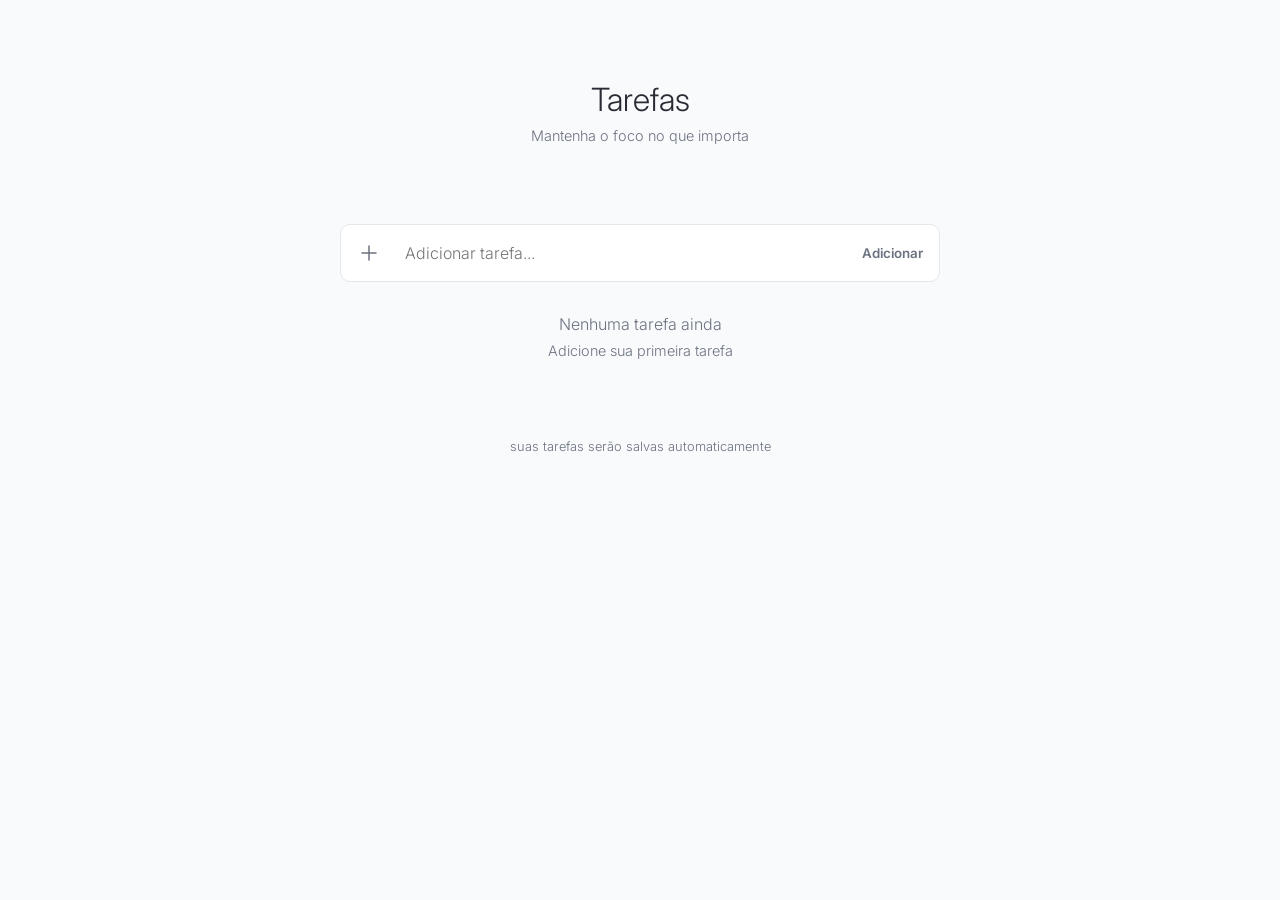
<file: index.html>
<!DOCTYPE html>
<html lang="pt-BR">
<head>
    <meta charset="UTF-8">
    <meta name="viewport" content="width=device-width, initial-scale=1.0">
    <link rel="stylesheet" href="/styles/style.css">
    <title>ToDo</title>
</head>
<body>
    <div class="titleDiv">
        <h1 class="titulo-principal">Tarefas</h1>
        <p class="subtitulo">Mantenha o foco no que importa</p>
    </div>

    <div class="main-div">
        <div class="inputDiv">
            <img src="/assets/plus (2).svg" alt="">
            <input type="text" name="" id="input-tarefa" placeholder="Adicionar tarefa..." class="input-texto">
            <button id = 'botao-adicionar' class="botao_add" type="button">
                Adicionar
            </button>
        </div>
        <div class="lista-tarefas-div">
            <ul class="lista-tarefas">
                
            </ul>
        </div>
    </div>

    <div class="tarefasVazias">
        <p class="nenhuma-tarefa">Nenhuma tarefa ainda</p>
        <p class="subtitulo">Adicione sua primeira tarefa</p>
    </div>

    <p class="subtitulo footer">suas tarefas serão salvas automaticamente</p>

    <script src="/script.js"></script>
</body>
</html>
</file>
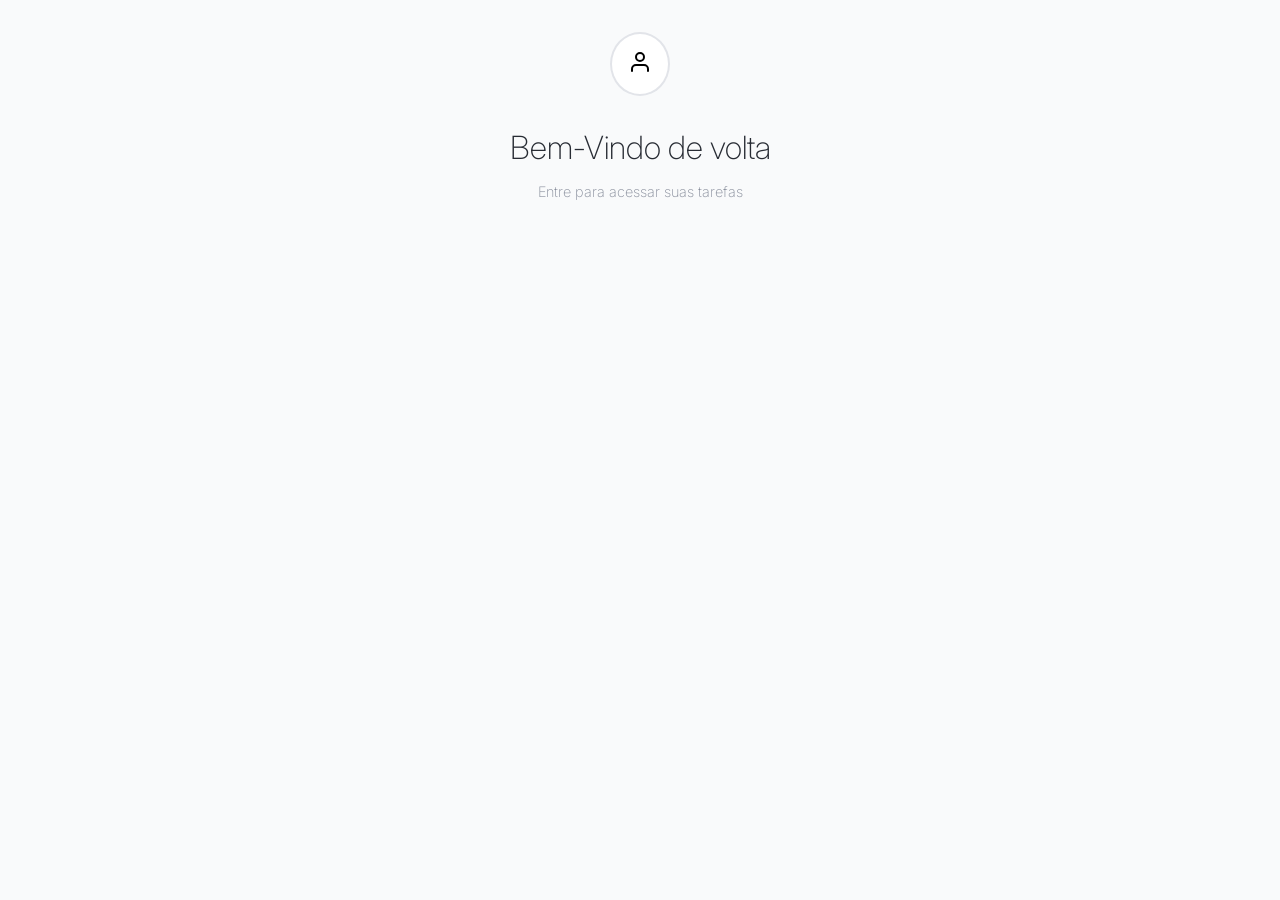
<file: htmls/LoginPage.html>
<!DOCTYPE html>
<html lang="pt-BR">
<head>
    <meta charset="UTF-8">
    <meta name="viewport" content="width=device-width, initial-scale=1.0">
    <link rel="stylesheet" href="/styles/loginStyle.css">
    <title>Pagina de Login</title>
</head>
<body>
    <div class="icon-div"><img src="/assets/user (1).svg" alt=""></div>
    <div class="title-box">
        <h1>Bem-Vindo de volta</h1>
        <p>Entre para acessar suas tarefas</p>
    </div>
</body>
</html>
</file>
<file: styles/style.css>
@import url('https://fonts.googleapis.com/css2?family=Inter:ital,opsz,wght@0,14..32,100..900;1,14..32,100..900&display=swap');

*{
    padding: 0;
    margin: 0;
    box-sizing: border-box;

}

body {
    min-height: 100vh;
    display: flex;
    flex-direction: column;
    align-items: center;
    font-family: 'Inter';
    background-color: #F9FAFB;
}

:root{
    --cor-titulo: #282c34;
    --cor-subtitulo: #6b7280;
    --cor-fundo: #F9FAFB;
    --card: #ffffff;
}

.titleDiv{
    text-align: center;
    margin-top: 5rem;
}

.titulo-principal{
    font-weight: 300;
    color: var(--cor-titulo);
}

.subtitulo{
    font-size: 0.9rem;
    font-weight: 300;
    color: var(--cor-subtitulo);
    margin-top: 0.5rem;
}


.main-div{
    width: clamp(280px, 92%, 600px);
    max-width: 600px;
    display: flex;
    flex-direction: column;
}

.inputDiv{
    margin: 5rem 0 2rem 0;
    background-color: var(--card);
    border: 1px solid #e5e7eb;
    border-radius: 10px;
    padding: 1rem;
    width: 100%;
    display: flex;
    flex-wrap: wrap;
    gap: 0.5rem;
}

.inputDiv input{
    width: 100%;
    border: 0;
    background-color: var(--card);
    border-color: var(--card);
    font-size: 1rem;
    margin-left: 1rem;
    font-weight: 300;
    color: var(--cor-subtitulo);
    font-family: 'inter';
    flex: 1;
    min-width: 150px;
    
}

input:focus{
    outline:none;
}

.tarefasVazias{
    text-align: center;
}

.nenhuma-tarefa{
    font-weight: 300;
    color: #6b7280;
}

.subtitulo.footer{
    font-size: 0.8rem;
    margin-top: 5rem;
}

.inputDiv button{
    border:none;
    background-color: var(--card);
    cursor: pointer;
    color: var(--cor-subtitulo);
    font-family: 'inter';
    font-weight: 600;
}

ul{
    list-style: none;
}

li{
    width:100%;
    background-color: var(--card);
    border: 1px solid #e5e7eb;
    border-radius: 10px;
    padding: 1rem;
    font-weight: 300;
    font-size: 0.9rem;
    color:#6b7280;
    display: flex;
    align-items: center;
    justify-content:space-between;
    gap: 1rem;
    margin-bottom: 1rem;
    word-break: break-word;
}

.item-text{
    text-decoration: line-through;
}

.botao-apagar{
    background: none;
    border: none;
    align-items: center;
    cursor: pointer;
}

span {
    margin-left: 1rem;
}

.botao_add {
    border-left: 10px solid red;
}

@media (max-width: 480px){

    .titleDiv{
        margin-top: 2rem;
    }

    .inputDiv{
        margin: 2rem 0 1.5rem 0;
    }

    li{
        padding: 0.8rem;
        font-size: 0.85rem;
    }

    .botao_add{
        font-size: 0.85rem;
    }

}
</file>
<file: styles/loginStyle.css>
@import url('https://fonts.googleapis.com/css2?family=Inter:ital,opsz,wght@0,14..32,100..900;1,14..32,100..900&display=swap');


*{
    padding: 0;
    margin: 0;
}

body {
    box-sizing: border-box;
    height: 100vh;
    display: flex;
    flex-direction: column;
    align-items: center;
    font-family: 'Inter';
    background-color: #f9fafb;
}

.icon-div{
    background-color: #FFFFFF;
    border-radius: 50%;
    border: solid 2px #e2e4e9;
    padding: 1em;
    margin: 2rem 0;
}

.title-box {
    text-align: center;
}
.title-box h1 {
    color: #282c34;
    font-weight:200;
}

.title-box p {
    margin: 1rem 0;
    color: #858b99;
    font-size: 0.9rem;
    font-weight: 200;

}
</file>
